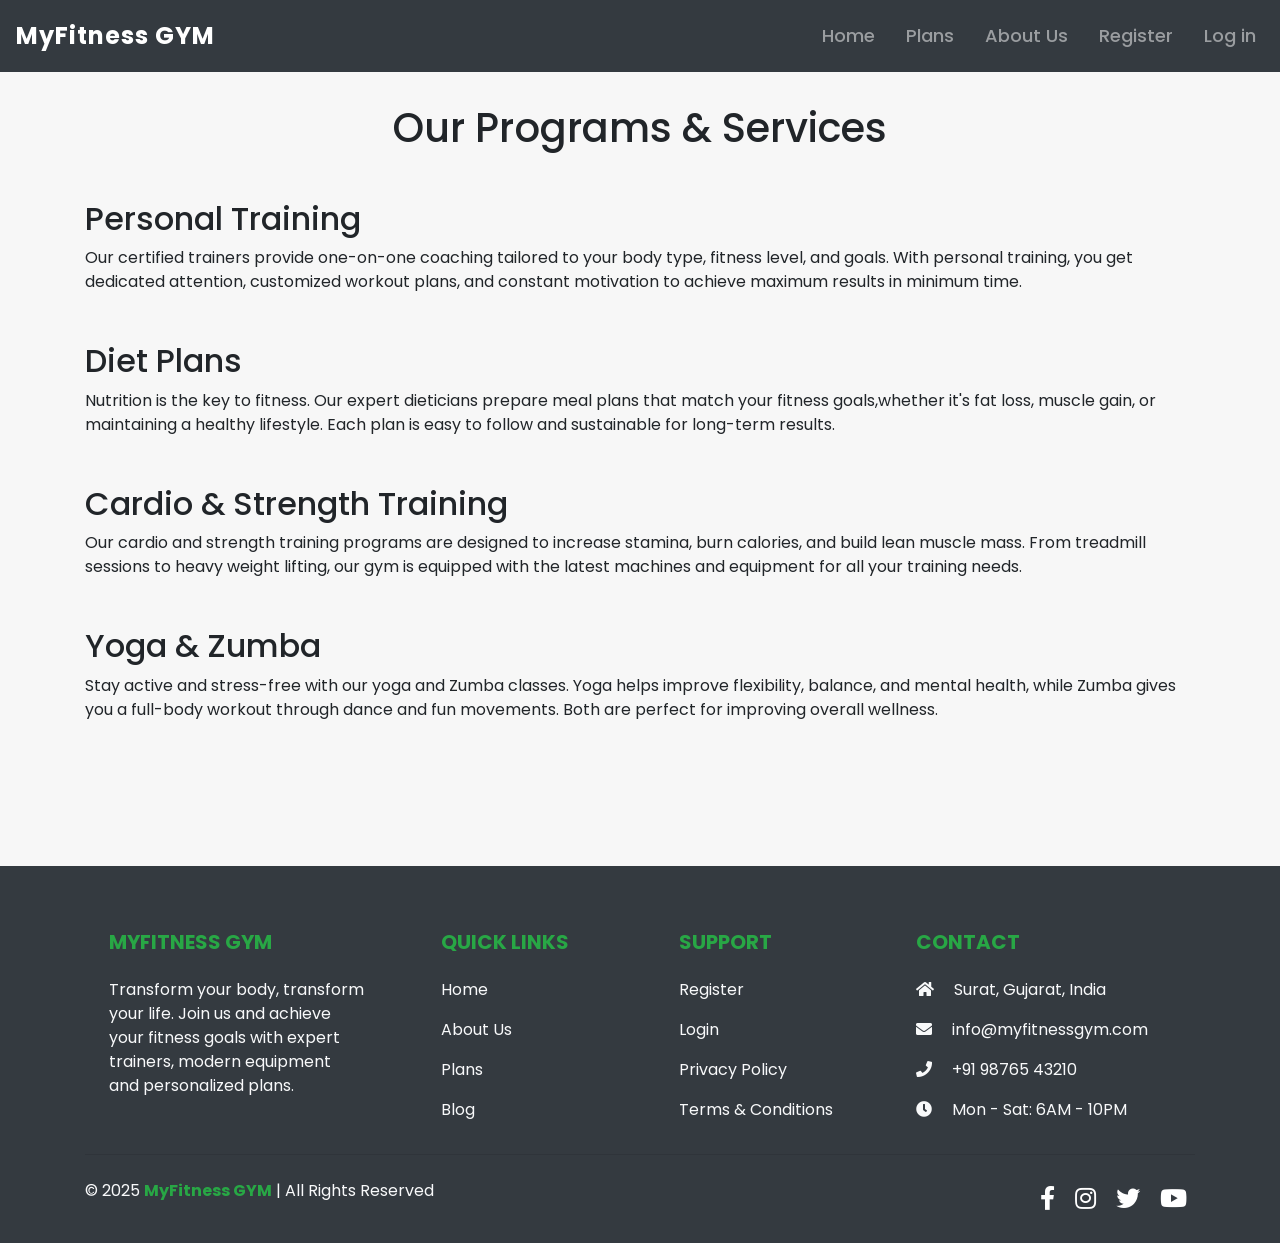
<file: Blog.html>
<!DOCTYPE html>
<html>

<head>
    <meta name="viewport" content="width = device-width initial-scale = 1.0">
    <title> MyFitness GYM </title>
    <link rel="stylesheet" href="https://stackpath.bootstrapcdn.com/bootstrap/4.5.2/css/bootstrap.min.css">
    <link rel="stylesheet" href="style.css">
    <link href="https://fonts.googleapis.com/css2?family=Poppins:wght@400;600;700&display=swap" rel="stylesheet">
    <link rel="stylesheet" href="https://cdnjs.cloudflare.com/ajax/libs/font-awesome/5.15.4/css/all.min.css">
</head>

<body>
    <nav class="navbar navbar-expand-lg navbar-dark bg-dark fixed-top">
        <a href="#" class="navbar-brand font-weight-bold">MyFitness GYM</a>
        <button class="navbar-toggler" type="button" data-toggle="collapse" data-target="#nav">
            <span class="navbar-toggler-icon"></span>
        </button>
        <div class="collapse navbar-collapse" id="nav">
            <ul class="navbar-nav ml-auto">
                <li class="nav-item"><a href="Home.html" class="nav-link"> Home </a></li>
                <li class="nav-item"><a href="Plans.html" class="nav-link"> Plans </a></li>
                <li class="nav-item"><a href="AboutUs.html" class="nav-link"> About Us </a></li>
                <li class="nav-item"><a href="Register.html" class="nav-link"> Register </a></li>
                <li class="nav-item"><a href="Login.html" class="nav-link"> Log in </a></li>
            </ul>
        </div>
    </nav>
    <div style="height:56px"></div><!-- navbar spacer -->

    <!-- Blog Content -->
    <section class="py-5">
        <div class="container">
            <h1 class="text-center mb-5">Our Programs & Services</h1>

            <!-- Personal Training -->
            <div id="personal-training" class="mb-5">
                <h2>Personal Training</h2>
                <p>
                    Our certified trainers provide one-on-one coaching tailored to your body type, fitness level, and
                    goals.
                    With personal training, you get dedicated attention, customized workout plans, and constant
                    motivation
                    to achieve maximum results in minimum time.
                </p>
            </div>

            <!-- Diet Plans -->
            <div id="diet-plans" class="mb-5">
                <h2>Diet Plans</h2>
                <p>
                    Nutrition is the key to fitness. Our expert dieticians prepare meal plans that match your fitness
                    goals,whether it's fat loss, muscle gain, or maintaining a healthy lifestyle. Each plan is easy to
                    follow and sustainable for long-term results.
                </p>
            </div>

            <!-- Cardio & Strength Training -->
            <div id="cardio-strength" class="mb-5">
                <h2>Cardio & Strength Training</h2>
                <p>
                    Our cardio and strength training programs are designed to increase stamina, burn calories, and build
                    lean muscle mass. From treadmill sessions to heavy weight lifting, our gym is equipped with the
                    latest machines and equipment for all your training needs.
                </p>
            </div>

            <!-- Yoga & Zumba -->
            <div id="yoga-zumba" class="mb-5">
                <h2>Yoga & Zumba</h2>
                <p>
                    Stay active and stress-free with our yoga and Zumba classes. Yoga helps improve flexibility,
                    balance, and mental health, while Zumba gives you a full-body workout through dance and fun
                    movements. Both are perfect for improving overall wellness.
                </p>
            </div>
        </div>
    </section>

    <!-- ====== Footer Start ====== -->
    <footer class="bg-dark text-light pt-5 pb-4 mt-5">
        <div class="container text-md-left">
            <div class="row text-md-left">

                <!-- Column 1 -->
                <div class="col-md-3 col-lg-3 col-xl-3 mx-auto mt-3">
                    <h5 class="text-uppercase mb-4 font-weight-bold text-success">MyFitness GYM</h5>
                    <p>
                        Transform your body, transform your life.
                        Join us and achieve your fitness goals with expert trainers, modern equipment and personalized
                        plans.
                    </p>
                </div>

                <!-- Column 2 -->
                <div class="col-md-2 col-lg-2 col-xl-2 mx-auto mt-3">
                    <h5 class="text-uppercase mb-4 font-weight-bold text-success">Quick Links</h5>
                    <p><a href="Home.html" class="text-light" style="text-decoration:none;">Home</a></p>
                    <p><a href="AboutUs.html" class="text-light" style="text-decoration:none;">About Us</a></p>
                    <p><a href="Plans.html" class="text-light" style="text-decoration:none;">Plans</a></p>
                    <p><a href="Blog.html" class="text-light" style="text-decoration:none;">Blog</a></p>
                </div>

                <!-- Column 3 -->
                <div class="col-md-3 col-lg-2 col-xl-2 mx-auto mt-3">
                    <h5 class="text-uppercase mb-4 font-weight-bold text-success">Support</h5>
                    <p><a href="Register.html" class="text-light" style="text-decoration:none;">Register</a></p>
                    <p><a href="Login.html" class="text-light" style="text-decoration:none;">Login</a></p>
                    <p><a href="#" class="text-light" style="text-decoration:none;">Privacy Policy</a></p>
                    <p><a href="#" class="text-light" style="text-decoration:none;">Terms & Conditions</a></p>
                </div>

                <!-- Column 4 -->
                <div class="col-md-4 col-lg-3 col-xl-3 mx-auto mt-3">
                    <h5 class="text-uppercase mb-4 font-weight-bold text-success">Contact</h5>
                    <p><i class="fas fa-home mr-3"></i> Surat, Gujarat, India</p>
                    <p><i class="fas fa-envelope mr-3"></i> info@myfitnessgym.com</p>
                    <p><i class="fas fa-phone mr-3"></i> +91 98765 43210</p>
                    <p><i class="fas fa-clock mr-3"></i> Mon - Sat: 6AM - 10PM</p>
                </div>
            </div>

            <hr class="mb-4">

            <!-- Social Icons -->
            <div class="row align-items-center">
                <div class="col-md-7 col-lg-8">
                    <p>© 2025 <strong class="text-success">MyFitness GYM</strong> | All Rights Reserved</p>
                </div>
                <div class="col-md-5 col-lg-4">
                    <div class="text-center text-md-right">
                        <a href="#" class="social-icon mx-2"><i class="fab fa-facebook-f"></i></a>
                        <a href="#" class="social-icon mx-2"><i class="fab fa-instagram"></i></a>
                        <a href="#" class="social-icon mx-2"><i class="fab fa-twitter"></i></a>
                        <a href="#" class="social-icon mx-2"><i class="fab fa-youtube"></i></a>
                    </div>
                </div>
            </div>

        </div>
    </footer>
    <!-- ====== Footer End ====== -->
</body>

</html>
</file>
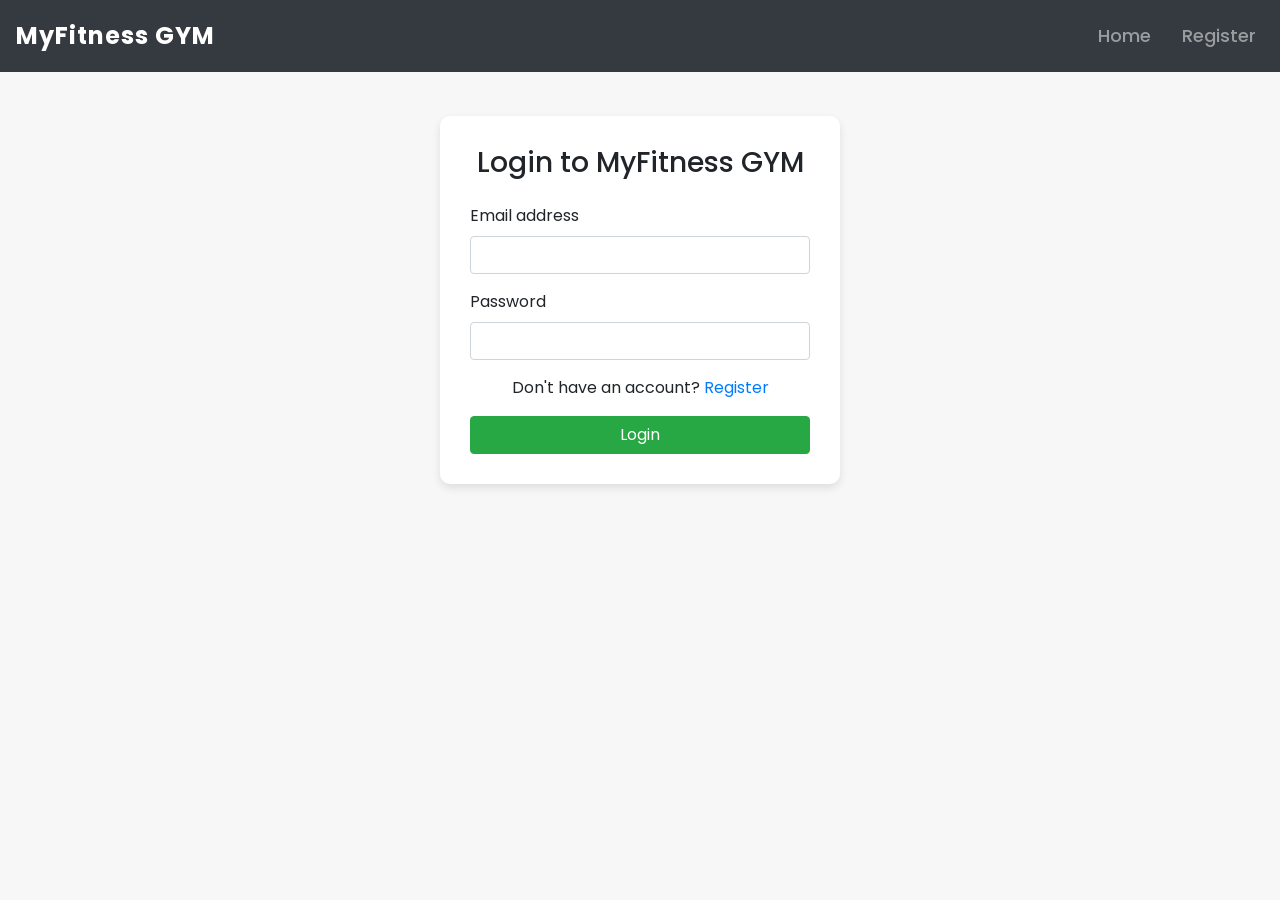
<file: Login.html>
<!DOCTYPE html>
<html>

<head>
    <meta name="viewport" content="width = device-width initial-scale = 1.0">
    <title> MyFitness GYM </title>
    <link rel="stylesheet" href="https://stackpath.bootstrapcdn.com/bootstrap/4.5.2/css/bootstrap.min.css">
    <link rel="stylesheet" href="style.css">
    <link href="https://fonts.googleapis.com/css2?family=Poppins:wght@400;600;700&display=swap" rel="stylesheet">
</head>

<body>
    <nav class="navbar navbar-expand-lg navbar-dark bg-dark fixed-top">
        <a href="#" class="navbar-brand font-weight-bold">MyFitness GYM</a>
        <button class="navbar-toggler" type="button" data-toggle="collapse" data-target="#nav">
            <span class="navbar-toggler-icon"></span>
        </button>
        <div class="collapse navbar-collapse" id="nav">
            <ul class="navbar-nav ml-auto">
                <li class="nav-item"><a href="Home.html" class="nav-link"> Home </a></li>
                <li class="nav-item"><a href="Register.html" class="nav-link"> Register </a></li>
            </ul>
        </div>
    </nav>
    <div style="height:56px"></div><!-- navbar spacer -->

    <div class="login-container">
        <h3 class="text-center mb-4">Login to MyFitness GYM</h3>

        <form id="loginForm">
            <div class="form-group">
                <label for="email">Email address</label>
                <input type="email" class="form-control" id="email" required>
                <div id="email-error" class = "text-danger small"></div>
            </div>

            <div class="form-group">
                <label for="password">Password</label>
                <input type="password" class="form-control" id="password" required>
                <div id="password-error" class = "text-danger small"></div>
            </div>

            <p class="text-center mt-3">Don't have an account? <a href="register.html">Register</a></p>

            <button type="submit" class="btn btn-success btn-block">Login</button>
        </form>
    </div>

    <script>
        const form = document.getElementById("loginForm"); 
        form.addEventListener("submit", function (e) {
            e.preventDefault();
            
            const email = document.getElementById("email").value;
            const password = document.getElementById("password").value;

            let isValid = true;
            document.getElementById("email-error").textContent = "";
            document.getElementById("password-error").textContent = "";

            const emailRegex = /^([a-zA-Z0-9._%+-]+)@([a-zA-Z.-]+)\.([a-zA-Z]{2,})$/;
            if(!emailRegex.test(email)){
                document.getElementById("email-error").textContent = "Invalid email address.";
                isValid = false;
            }

            const passRegex = /^(?=.*[A-Z])(?=.*[a-z])(?=.*\d)(?=.*[!#@$%&])[A-Za-z\d!@#$%&]{8,}$/;
            if(!passRegex.test(password)){
                document.getElementById("password-error").textContent = "Password must have 8+ chars, 1 uppercase, 1 number, 1 special char.";
                isValid = false;
            }

            if(isValid){
                alert("Welcome back, You are successfully loged in!")
            }
        });
    </script>
</body>

</html>
</file>
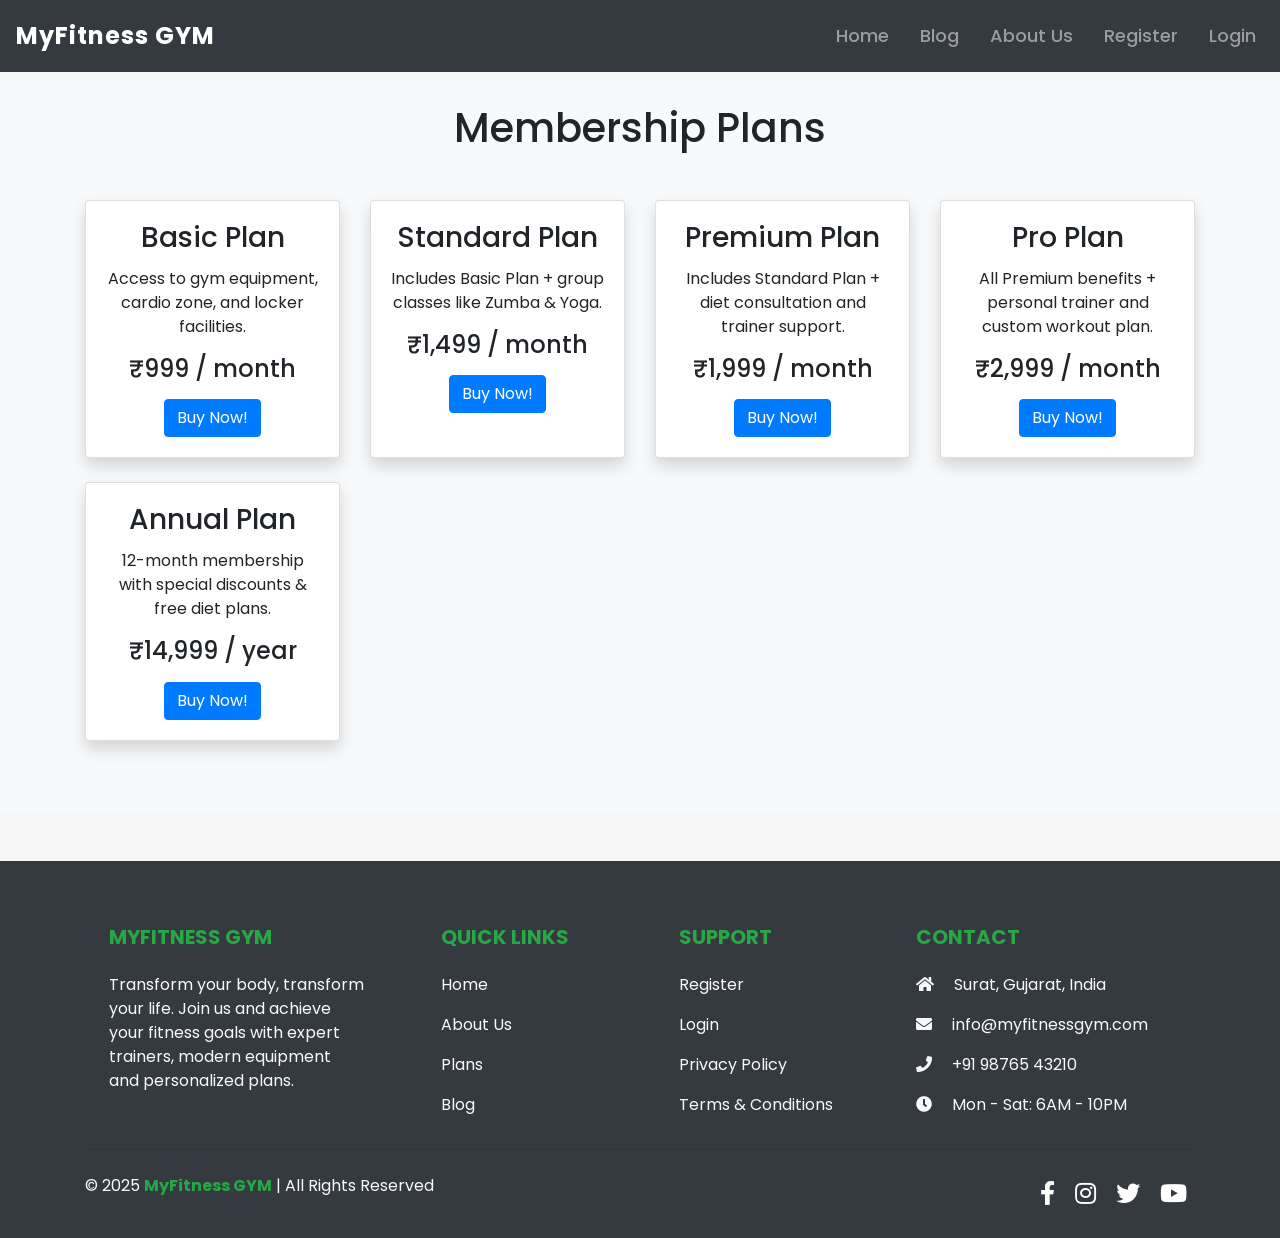
<file: Plans.html>
<!DOCTYPE html>
<html>

<head>
    <meta name="viewport" content="width = device-width initial-scale = 1.0">
    <title> MyFitness GYM </title>
    <link rel="stylesheet" href="https://stackpath.bootstrapcdn.com/bootstrap/4.5.2/css/bootstrap.min.css">
    <link rel="stylesheet" href="style.css">
    <link href="https://fonts.googleapis.com/css2?family=Poppins:wght@400;600;700&display=swap" rel="stylesheet">
    <link rel="stylesheet" href="https://cdnjs.cloudflare.com/ajax/libs/font-awesome/5.15.4/css/all.min.css">
</head>

<body>
    <nav class="navbar navbar-expand-lg navbar-dark bg-dark fixed-top">
        <a href="#" class="navbar-brand font-weight-bold">MyFitness GYM</a>
        <button class="navbar-toggler" type="button" data-toggle="collapse" data-target="#nav">
            <span class="navbar-toggler-icon"></span>
        </button>
        <div class="collapse navbar-collapse" id="nav">
            <ul class="navbar-nav ml-auto">
                <li class="nav-item"><a href="Home.html" class="nav-link"> Home </a></li>
                <li class="nav-item"><a href="Blog.html" class="nav-link"> Blog </a></li>
                <li class="nav-item"><a href="AboutUs.html" class="nav-link"> About Us </a></li>
                <li class="nav-item"><a href="Register.html" class="nav-link"> Register </a></li>
                <li class="nav-item"><a href="Login.html" class="nav-link"> Login </a></li>
            </ul>
        </div>
    </nav>
    <div style="height:56px"></div><!-- navbar spacer -->

    <!-- Plans Section -->
    <section class="py-5 bg-light">
        <div class="container">
            <h1 class="text-center mb-5">Membership Plans</h1>
            <div class="row">

                <!-- Plan 1 -->
                <div class="col-md-6 col-lg-3 mb-4">
                    <div class="card plan-card h-100 shadow text-center">
                        <div class="card-body">
                            <h3 class="card-title">Basic Plan</h3>
                            <p class="card-text">Access to gym equipment, cardio zone, and locker facilities.</p>
                            <h4 class="mb-3">₹999 / month</h4>
                            <a href="#" class="btn btn-primary">Buy Now!</a>
                        </div>
                    </div>
                </div>

                <!-- Plan 2 -->
                <div class="col-md-6 col-lg-3 mb-4">
                    <div class="card plan-card h-100 shadow text-center">
                        <div class="card-body">
                            <h3 class="card-title">Standard Plan</h3>
                            <p class="card-text">Includes Basic Plan + group classes like Zumba & Yoga.</p>
                            <h4 class="mb-3">₹1,499 / month</h4>
                            <a href="#" class="btn btn-primary">Buy Now!</a>
                        </div>
                    </div>
                </div>

                <!-- Plan 3 -->
                <div class="col-md-6 col-lg-3 mb-4">
                    <div class="card plan-card h-100 shadow text-center">
                        <div class="card-body">
                            <h3 class="card-title">Premium Plan</h3>
                            <p class="card-text">Includes Standard Plan + diet consultation and trainer support.</p>
                            <h4 class="mb-3">₹1,999 / month</h4>
                            <a href="#" class="btn btn-primary">Buy Now!</a>
                        </div>
                    </div>
                </div>

                <!-- Plan 4 -->
                <div class="col-md-6 col-lg-3 mb-4">
                    <div class="card plan-card h-100 shadow text-center">
                        <div class="card-body">
                            <h3 class="card-title">Pro Plan</h3>
                            <p class="card-text">All Premium benefits + personal trainer and custom workout plan.</p>
                            <h4 class="mb-3">₹2,999 / month</h4>
                            <a href="#" class="btn btn-primary">Buy Now!</a>
                        </div>
                    </div>
                </div>

                <!-- Plan 5 -->
                <div class="col-md-6 col-lg-3 mb-4">
                    <div class="card plan-card h-100 shadow text-center">
                        <div class="card-body">
                            <h3 class="card-title">Annual Plan</h3>
                            <p class="card-text">12-month membership with special discounts & free diet plans.</p>
                            <h4 class="mb-3">₹14,999 / year</h4>
                            <a href="#" class="btn btn-primary">Buy Now!</a>
                        </div>
                    </div>
                </div>

            </div>
        </div>
    </section>

    <!-- ====== Footer Start ====== -->
    <footer class="bg-dark text-light pt-5 pb-4 mt-5">
        <div class="container text-md-left">
            <div class="row text-md-left">

                <!-- Column 1 -->
                <div class="col-md-3 col-lg-3 col-xl-3 mx-auto mt-3">
                    <h5 class="text-uppercase mb-4 font-weight-bold text-success">MyFitness GYM</h5>
                    <p>
                        Transform your body, transform your life.
                        Join us and achieve your fitness goals with expert trainers, modern equipment and personalized
                        plans.
                    </p>
                </div>

                <!-- Column 2 -->
                <div class="col-md-2 col-lg-2 col-xl-2 mx-auto mt-3">
                    <h5 class="text-uppercase mb-4 font-weight-bold text-success">Quick Links</h5>
                    <p><a href="Home.html" class="text-light" style="text-decoration:none;">Home</a></p>
                    <p><a href="AboutUs.html" class="text-light" style="text-decoration:none;">About Us</a></p>
                    <p><a href="Plans.html" class="text-light" style="text-decoration:none;">Plans</a></p>
                    <p><a href="Blog.html" class="text-light" style="text-decoration:none;">Blog</a></p>
                </div>

                <!-- Column 3 -->
                <div class="col-md-3 col-lg-2 col-xl-2 mx-auto mt-3">
                    <h5 class="text-uppercase mb-4 font-weight-bold text-success">Support</h5>
                    <p><a href="Register.html" class="text-light" style="text-decoration:none;">Register</a></p>
                    <p><a href="Login.html" class="text-light" style="text-decoration:none;">Login</a></p>
                    <p><a href="#" class="text-light" style="text-decoration:none;">Privacy Policy</a></p>
                    <p><a href="#" class="text-light" style="text-decoration:none;">Terms & Conditions</a></p>
                </div>

                <!-- Column 4 -->
                <div class="col-md-4 col-lg-3 col-xl-3 mx-auto mt-3">
                    <h5 class="text-uppercase mb-4 font-weight-bold text-success">Contact</h5>
                    <p><i class="fas fa-home mr-3"></i> Surat, Gujarat, India</p>
                    <p><i class="fas fa-envelope mr-3"></i> info@myfitnessgym.com</p>
                    <p><i class="fas fa-phone mr-3"></i> +91 98765 43210</p>
                    <p><i class="fas fa-clock mr-3"></i> Mon - Sat: 6AM - 10PM</p>
                </div>
            </div>

            <hr class="mb-4">

            <!-- Social Icons -->
            <div class="row align-items-center">
                <div class="col-md-7 col-lg-8">
                    <p>© 2025 <strong class="text-success">MyFitness GYM</strong> | All Rights Reserved</p>
                </div>
                <div class="col-md-5 col-lg-4">
                    <div class="text-center text-md-right">
                        <a href="#" class="social-icon mx-2"><i class="fab fa-facebook-f"></i></a>
                        <a href="#" class="social-icon mx-2"><i class="fab fa-instagram"></i></a>
                        <a href="#" class="social-icon mx-2"><i class="fab fa-twitter"></i></a>
                        <a href="#" class="social-icon mx-2"><i class="fab fa-youtube"></i></a>
                    </div>
                </div>
            </div>
        </div>
    </footer>
    <!-- ====== Footer End ====== -->
</body>

</html>
</file>
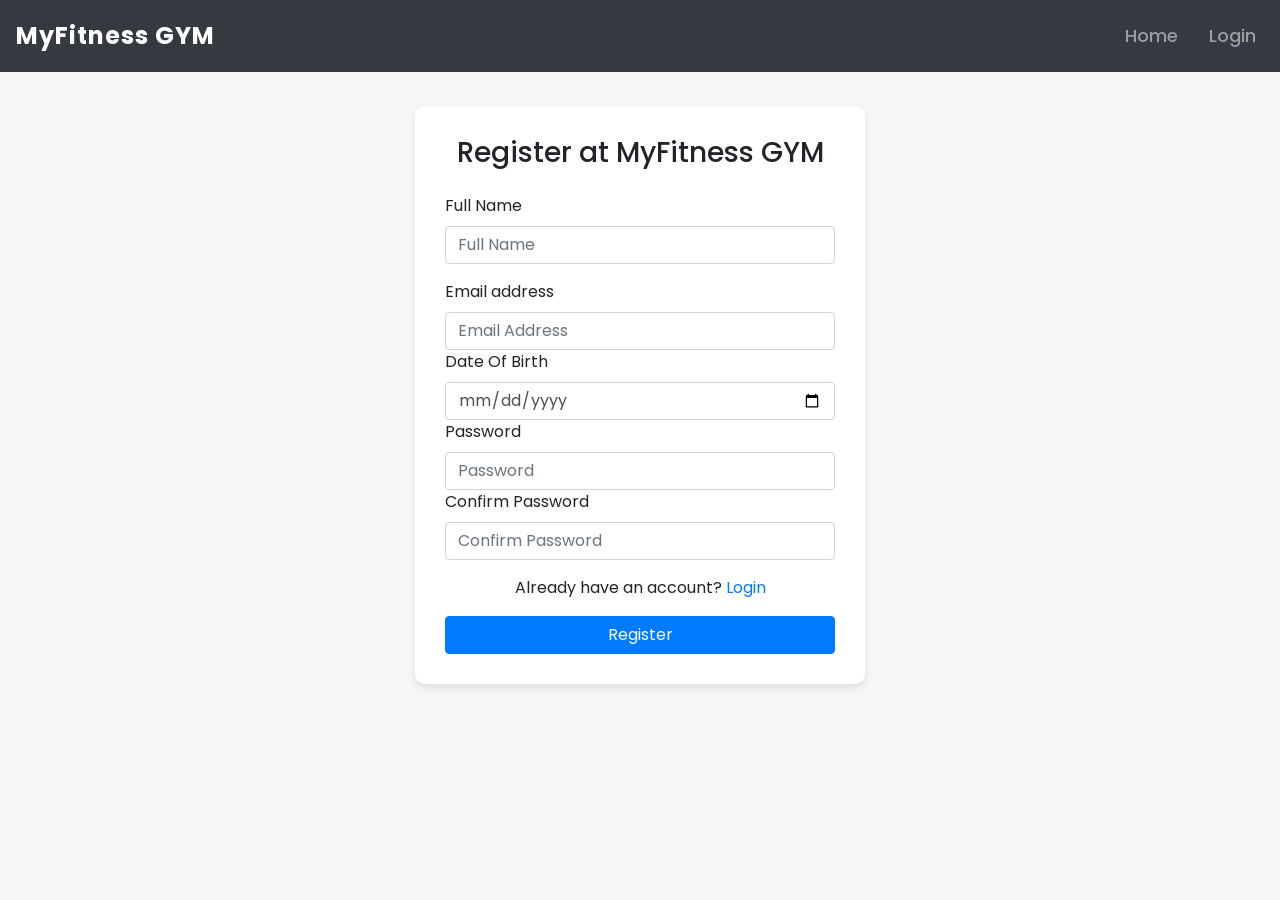
<file: Register.html>
<!DOCTYPE html>
<html>

<head>
  <meta name="viewport" content="width = device-width initial-scale = 1.0">
  <title> MyFitness GYM </title>
  <link rel="stylesheet" href="https://stackpath.bootstrapcdn.com/bootstrap/4.5.2/css/bootstrap.min.css">
  <link rel="stylesheet" href="style.css">
  <link href="https://fonts.googleapis.com/css2?family=Poppins:wght@400;600;700&display=swap" rel="stylesheet">
</head>

<body>
  <nav class="navbar navbar-expand-lg navbar-dark bg-dark fixed-top">
    <a href="#" class="navbar-brand font-weight-bold">MyFitness GYM</a>
    <button class="navbar-toggler" type="button" data-toggle="collapse" data-target="#nav">
      <span class="navbar-toggler-icon"></span>
    </button>
    <div class="collapse navbar-collapse" id="nav">
      <ul class="navbar-nav ml-auto">
        <li class="nav-item"><a href="Home.html" class="nav-link"> Home </a></li>
        <li class="nav-item"><a href="Login.html" class="nav-link"> Login </a></li>
      </ul>
    </div>
  </nav>
  <div style="height:56px"></div><!-- navbar spacer -->

  <div class="register-container">
    <h3 class="text-center mb-4">Register at MyFitness GYM</h3>
    <form id="registerForm" novalidate>
      <div class="form-group">
        <label for="name">Full Name</label>
        <input type="text" class="form-control" placeholder="Full Name" id="fullname" required>
        <div id="fullname-error" class="text-danger small"></div>
      </div>

      <div>
        <label for="email">Email address</label>
        <input type="email" class="form-control" placeholder="Email Address" id="email" required>
        <div id="email-error" class="text-danger small"></div>
      </div>

      <div>
        <label for="date">Date Of Birth</label>
        <input type="date" class="form-control" placeholder="Date Of Birth" id="dob" required>
        <div id="dob-error" class="text-danger small"></div>
      </div>

      <div>
        <label for="password">Password</label>
        <input type="password" class="form-control" placeholder="Password" id="password" required>
        <div id="password-error" class="text-danger small"></div>
      </div>

      <div>
        <label for="confirmPassword">Confirm Password</label>
        <input type="password" class="form-control" placeholder="Confirm Password" id="confirmPassword" required>
        <div id="confirm_pass-error" class="text-danger small"></div>
      </div>
      <p class="text-center mt-3">Already have an account? <a href="login.html">Login</a></p>

      <button type="submit" class="btn btn-primary btn-block">Register</button>
    </form>
  </div>

  <script>
    const form = document.getElementById("registerForm");
    form.addEventListener("submit", function (e) {
      e.preventDefault();
      const name = document.getElementById("fullname").value;
      const email = document.getElementById("email").value;
      const dob = document.getElementById("dob").value;
      const pass = document.getElementById("password").value;
      const conPass = document.getElementById("confirmPassword").value;

      let isValid = true;
      document.getElementById("fullname-error").textContent = "";
      document.getElementById("email-error").textContent = "";
      document.getElementById("dob-error").textContent = "";
      document.getElementById("password-error").textContent = "";
      document.getElementById("confirm_pass-error").textContent = "";

      const nameRegex = /^[a-zA-Z ]{1,30}$/;
      if (!nameRegex.test(name)) {
        document.getElementById("fullname-error").textContent = "Name must be 1-30 letters.";
        isValid = false;
      }

      const emailRegex = /^([a-zA-Z0-9._%+-]+)@([a-zA-Z.-]+)\.([a-zA-Z]{2,})$/;
      if (!emailRegex.test(email)) {
        document.getElementById("email-error").textContent = "Invalid email address.";
        isValid = false;
      }

      const passRegex = /^(?=.*[A-Z])(?=.*[a-z])(?=.*\d)(?=.*[!@#$%&])[A-Za-z\d!@#$%&]{8,}$/;
      if (!passRegex.test(pass)) {
        document.getElementById("password-error").textContent = "Password must have 8+ chars, 1 uppercase, 1 number, 1 special char.";
        isValid = false;
      }

      const today = new Date();
      const bDate = new Date(dob);
      const age = today.getFullYear() - bDate.getFullYear();
      const month = today.getMonth() - bDate.getMonth();
      if (age < 18 || (age === 18 && month < 0)) {
        document.getElementById("dob-error").textContent = "You must be at least 18 years old.";
        isValid = false;
      }

      if (pass !== conPass) {
        document.getElementById("confirm_pass-error").textContent = "Passwords do not match.";
        isValid = false;
      }

      if (isValid) {
        alert("You are registered successfully!");
      }
    });
  </script>
</body>

</html>
</file>
<file: style.css>
* {
  font-family: 'Poppins', sans-serif;
}

/* Navbar link size */
.navbar .nav-link {
  font-size: 18px;
  /* 16–20px safe range */
  font-weight: 500;
}

/* Navbar */
.navbar {
  padding: 0.8rem 1rem;
}

.navbar-brand {
  font-size: 1.5rem;
  font-weight: bold;
  letter-spacing: 1px;
}

.nav-link {
  font-size: 1rem;
  margin-left: 15px;
  transition: color 0.3s;
}

.nav-link:hover {
  color: #ffc107 !important;
}

/* Hero */
.hero {
  background: url('image/gym5.jpg') no-repeat center left;
  background-size: cover;
  height: 100vh;
  display: flex;
  align-items: center;
  /* vertical center */
  color: white;
}

.hero-content {
  max-width: 500px;
  text-align: center;
}

.hero h1 {
  font-size: 3.5rem;
  font-weight: bold;
  text-shadow: 2px 2px 5px black;
}

.hero a {
  margin-top: 20px;
  text-shadow: 2px 2px 5px black;
}

/* CARD (HOME PAGE)*/
.card {
  transition: transform 0.3s;
}

.card:hover {
  transform: translateY(-10px);
}

/* PLAN PAGE */
.plan-card {
  transition: transform 0.3s;
}

.plan-card:hover {
  transform: translateY(-10px);
}

/* REGISTER PAGE  */
body {
  background: #f7f7f7;
}

.register-container {
  max-width: 450px;
  margin: 50px auto;
  background: #fff;
  padding: 30px;
  border-radius: 10px;
  box-shadow: 0px 4px 8px rgba(0, 0, 0, 0.1);
}
/* 
.success-msg,
.error-msg {
  display: none;
  margin-top: 20px;
} */

/* LOGIN PAGE */
.login-container {
  max-width: 400px;
  margin: 60px auto;
  background: #fff;
  padding: 30px;
  border-radius: 10px;
  box-shadow: 0px 4px 8px rgba(0, 0, 0, 0.1);
}

/* Footer */
.social-icon {
  color: #fff;
  font-size: 1.5rem;
  transition: all 0.3s ease;
}

.social-icon:hover {
  color: #ff5722;   /* orange highlight */
  transform: scale(1.2); /* thoda zoom effect */
}
</file>
